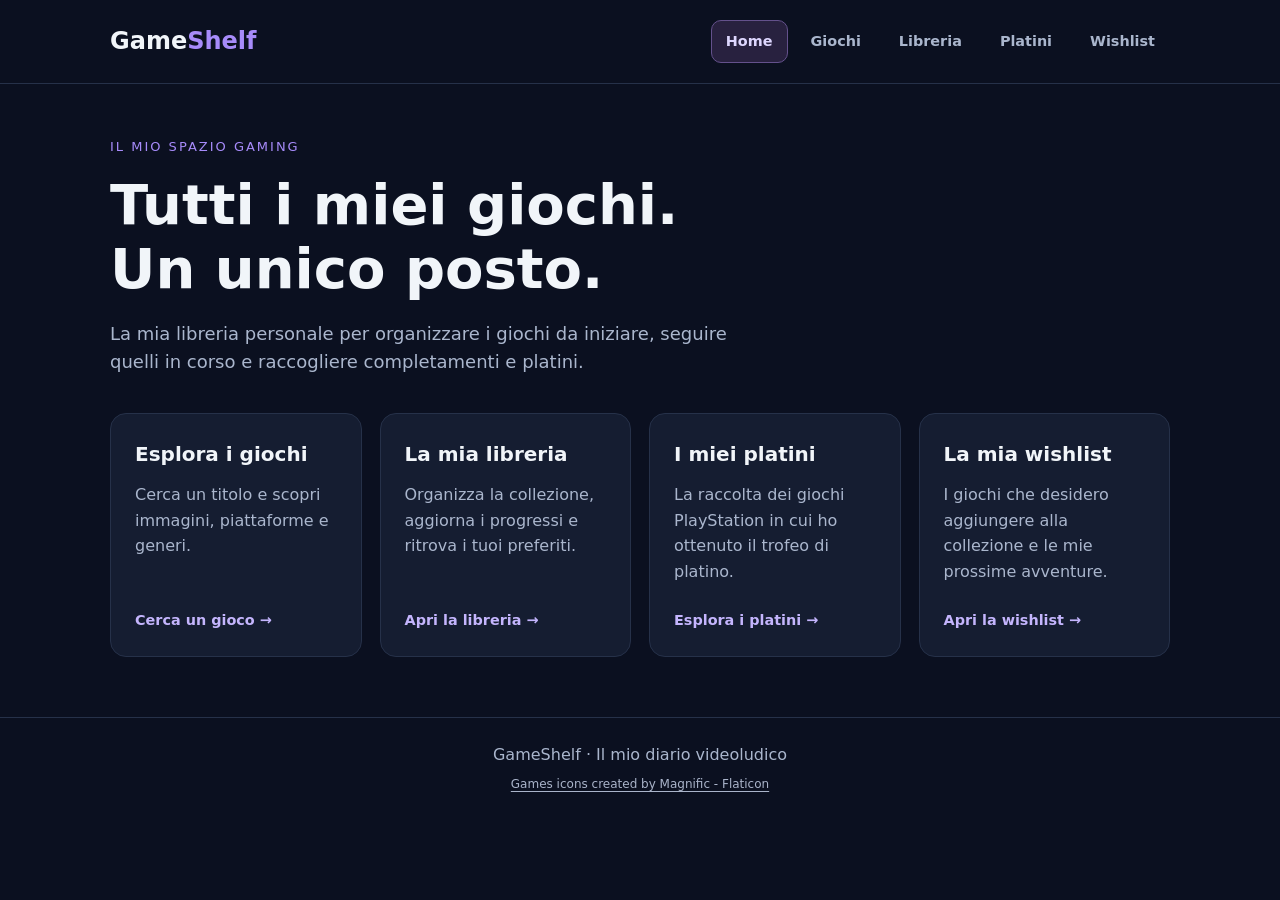
<file: index.html>
<!DOCTYPE html>
<html lang="it">

<head>
  <meta charset="UTF-8">
  <meta name="viewport" content="width=device-width, initial-scale=1.0">
  <meta name="description" content="GameShelf: la mia libreria di videogiochi, backlog e platini.">

  <title>GameShelf — Home</title>

  <link rel="icon" type="image/png" href="./favicon.png?v=1">
  <link rel="stylesheet" href="css/style.css?v=21">
</head>

<body>
  <header>
    <div class="contenitore barra-sito">
      <a class="logo logo-link" href="index.html">
        Game<span>Shelf</span>
      </a>

      <nav class="navigazione-sito" aria-label="Navigazione principale">
        <a href="index.html" aria-current="page">Home</a>
        <a href="giochi.html">Giochi</a>
        <a href="libreria.html">Libreria</a>
        <a href="platini.html">Platini</a>
        <a href="wishlist.html">Wishlist</a>
      </nav>
    </div>
  </header>

  <main class="contenitore">
    <p class="etichetta">Il mio spazio gaming</p>

    <h1>Tutti i miei giochi.<br>Un unico posto.</h1>

    <p class="introduzione">
      La mia libreria personale per organizzare i giochi da iniziare,
      seguire quelli in corso e raccogliere completamenti e platini.
    </p>

    <section class="griglia" aria-label="Esplora GameShelf">
      <a class="scheda collegamento-sezione" href="giochi.html">
        <h2>Esplora i giochi</h2>
        <p>
          Cerca un titolo e scopri immagini, piattaforme e generi.
        </p>
        <span class="azione-sezione">Cerca un gioco →</span>
      </a>

      <a class="scheda collegamento-sezione" href="libreria.html">
        <h2>La mia libreria</h2>
        <p>
          Organizza la collezione, aggiorna i progressi
          e ritrova i tuoi preferiti.
        </p>
        <span class="azione-sezione">Apri la libreria →</span>
      </a>
      <a class="scheda collegamento-sezione" href="platini.html">
        <h2>I miei platini</h2>
        <p>
          La raccolta dei giochi PlayStation in cui ho ottenuto
          il trofeo di platino.
        </p>
        <span class="azione-sezione">Esplora i platini →</span>
      </a>
      <a class="scheda collegamento-sezione" href="wishlist.html">
        <h2>La mia wishlist</h2>
        <p>
          I giochi che desidero aggiungere alla collezione
          e le mie prossime avventure.
        </p>
        <span class="azione-sezione">Apri la wishlist →</span>
      </a>
    </section>
  </main>

  <footer>
    GameShelf · Il mio diario videoludico

    <p class="crediti-icone">
      <a href="https://www.flaticon.com/free-icons/games" title="games icons">
        Games icons created by Magnific - Flaticon
      </a>
    </p>
  </footer>
</body>

</html>
</file>
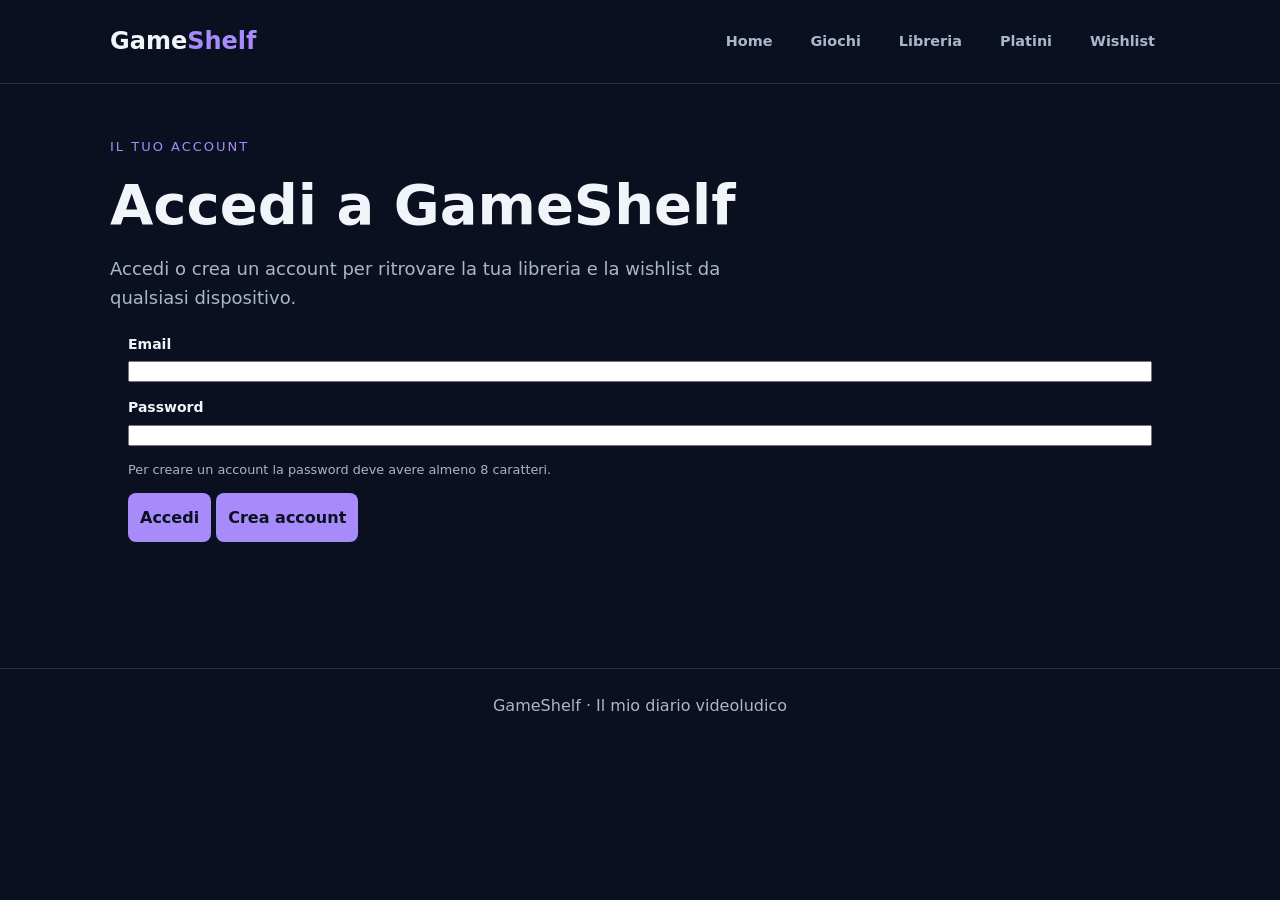
<file: accesso.html>
<!DOCTYPE html>
<html lang="it">

<head>
  <meta charset="UTF-8">
  <meta name="viewport" content="width=device-width, initial-scale=1.0">
  <meta name="description" content="Accedi o crea il tuo account GameShelf.">

  <title>GameShelf — Accesso</title>

  <link rel="icon" type="image/png" href="./favicon.png?v=1">
  <link rel="stylesheet" href="css/style.css?v=21">
</head>

<body>
  <header>
    <div class="contenitore barra-sito">
      <a class="logo logo-link" href="index.html">
        Game<span>Shelf</span>
      </a>

      <nav class="navigazione-sito" aria-label="Navigazione principale">
        <a href="index.html">Home</a>
        <a href="giochi.html">Giochi</a>
        <a href="libreria.html">Libreria</a>
        <a href="platini.html">Platini</a>
        <a href="wishlist.html">Wishlist</a>
      </nav>
    </div>
  </header>

  <main class="contenitore">
    <section aria-labelledby="titolo-accesso">
      <p class="etichetta">Il tuo account</p>

      <h1 id="titolo-accesso">Accedi a GameShelf</h1>

      <p class="introduzione">
        Accedi o crea un account per ritrovare la tua libreria
        e la wishlist da qualsiasi dispositivo.
      </p>

      <form id="form-accesso" class="form-aggiunta">
        <label>
          Email
          <input type="email" id="email" required autocomplete="email" maxlength="254">
        </label>

        <label>
          Password
          <input type="password" id="password" required minlength="8" maxlength="200"
            autocomplete="current-password">
        </label>

        <p class="aiuto-date">
          Per creare un account la password deve avere almeno 8 caratteri.
        </p>

        <div class="azioni-scheda">
          <button type="submit" id="pulsante-accedi">Accedi</button>
          <button type="submit" id="pulsante-registra" class="pulsante-secondario">Crea account</button>
        </div>

        <p id="messaggio-accesso" role="status"></p>
      </form>
    </section>
  </main>

  <footer>
    GameShelf · Il mio diario videoludico
  </footer>

  <script src="js/api.js?v=1"></script>
  <script src="js/accesso.js?v=1"></script>
</body>

</html>
</file>
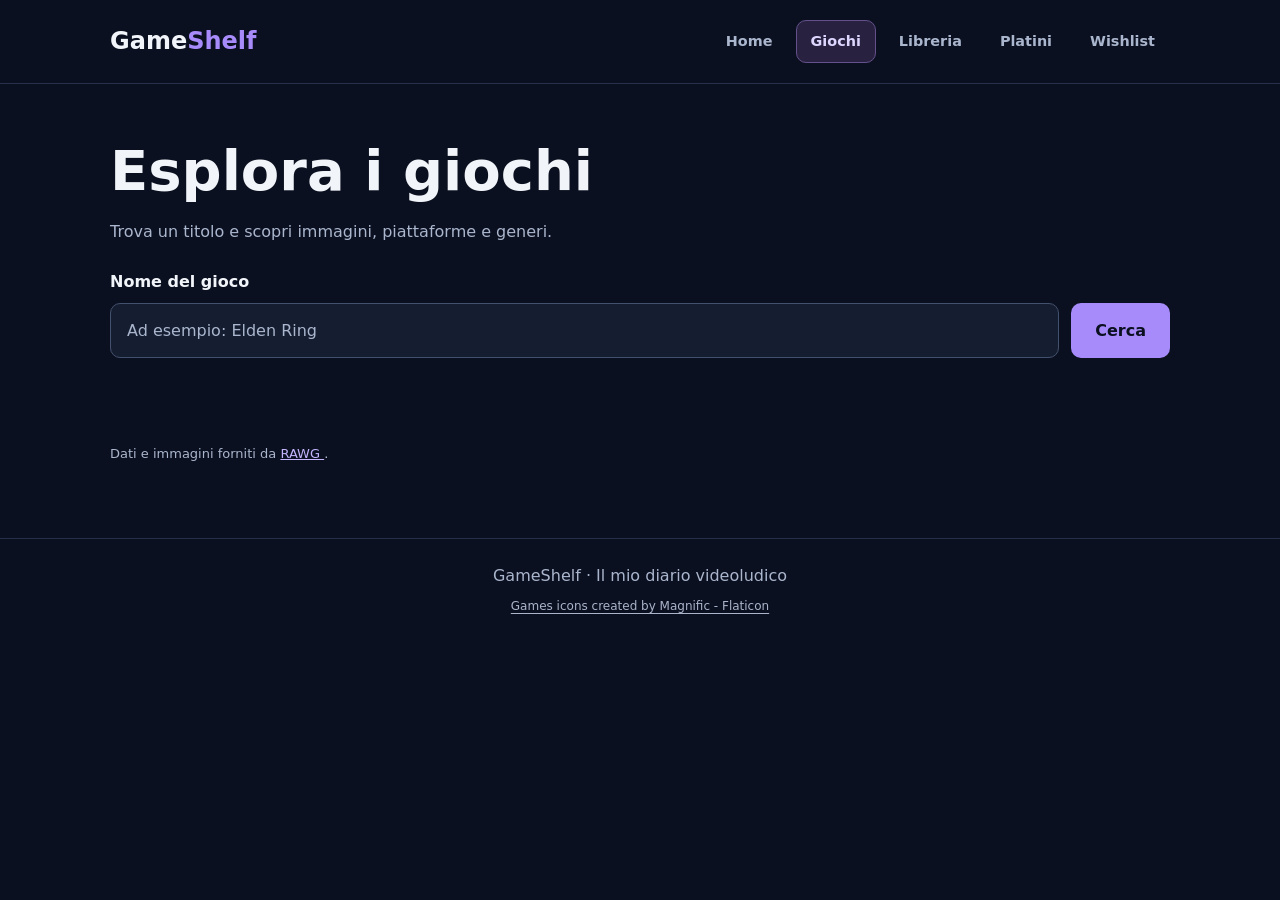
<file: giochi.html>
<!DOCTYPE html>
<html lang="it">

<head>
  <meta charset="UTF-8">
  <meta name="viewport" content="width=device-width, initial-scale=1.0">
  <meta name="description" content="GameShelf: la mia libreria di videogiochi, backlog e platini.">
  <title>GameShelf — Giochi</title>
  <link rel="icon" type="image/png" href="./favicon.png?v=1">
  <link rel="stylesheet" href="css/style.css?v=21">


</head>

<body>
  <header>
    <div class="contenitore barra-sito">
      <a class="logo logo-link" href="index.html">
        Game<span>Shelf</span>
      </a>

      <nav class="navigazione-sito" aria-label="Navigazione principale">
        <a href="index.html">Home</a>
        <a href="giochi.html" aria-current="page">Giochi</a>
        <a href="libreria.html">Libreria</a>
        <a href="platini.html">Platini</a>
        <a href="wishlist.html">Wishlist</a>
      </nav>
    </div>
  </header>

  <main class="contenitore">

    <section class="ricerca-giochi" aria-labelledby="titolo-ricerca">
      <h1 id="titolo-ricerca">Esplora i giochi</h1>

      <p>
        Trova un titolo e scopri immagini, piattaforme e generi.
      </p>

      <form id="form-ricerca" class="barra-ricerca">
        <label for="nome-gioco">Nome del gioco</label>

        <div class="campi-ricerca">
          <input type="search" id="nome-gioco" name="search" placeholder="Ad esempio: Elden Ring" minlength="2"
            maxlength="100" required>

          <button type="submit" id="pulsante-ricerca">
            Cerca
          </button>
        </div>
      </form>

      <p id="messaggio-ricerca" role="status"></p>

      <div id="risultati-ricerca" class="griglia"></div>

      <p class="crediti">
        Dati e immagini forniti da
        <a href="https://rawg.io/" target="_blank" rel="noopener noreferrer">
          RAWG
        </a>.
      </p>
    </section>

  </main>

  <footer>
    GameShelf · Il mio diario videoludico
    <p class="crediti-icone">
      <a href="https://www.flaticon.com/free-icons/games" title="games icons">
        Games icons created by Magnific - Flaticon
      </a>
    </p>

  </footer>

  <script src="js/api.js?v=1"></script>
  <script src="js/ricerca.js?v=14"></script>




</body>

</html>
</file>
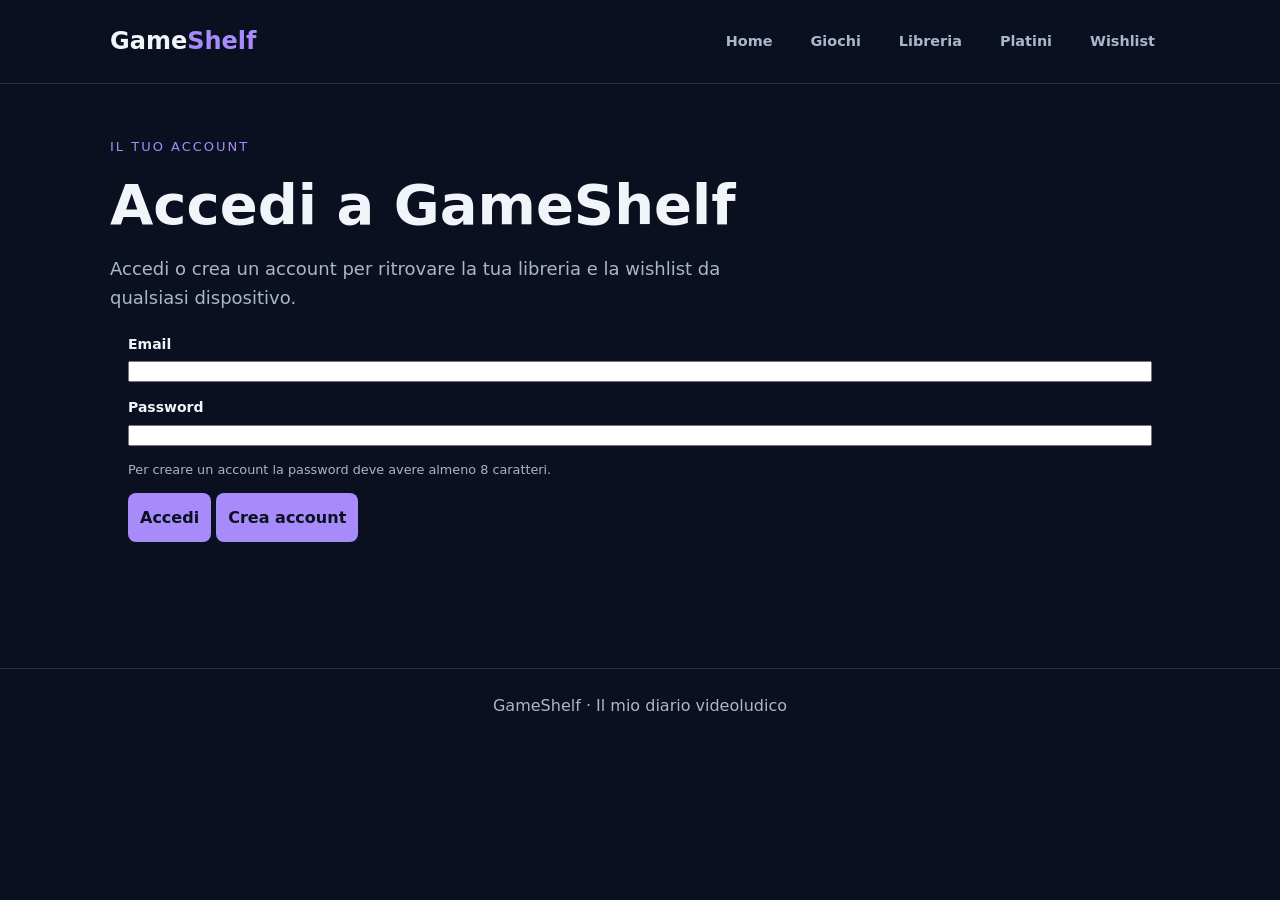
<file: libreria.html>
<!DOCTYPE html>
<html lang="it">

<head>
  <meta charset="UTF-8">
  <meta name="viewport" content="width=device-width, initial-scale=1.0">
  <meta name="description" content="GameShelf: la mia libreria di videogiochi, backlog e platini.">
  <title>GameShelf — Libreria</title>
  <link rel="icon" type="image/png" href="./favicon.png?v=1">
  <link rel="stylesheet" href="css/style.css?v=21">


</head>

<body>
  <header>
    <div class="contenitore barra-sito">
      <a class="logo logo-link" href="index.html">
        Game<span>Shelf</span>
      </a>

      <nav class="navigazione-sito" aria-label="Navigazione principale">
        <a href="index.html">Home</a>
        <a href="giochi.html">Giochi</a>
        <a href="libreria.html" aria-current="page">Libreria</a>
        <a href="platini.html">Platini</a>
        <a href="wishlist.html">Wishlist</a>
      </nav>
    </div>
  </header>

  <main class="contenitore">
    <section class="libreria" aria-labelledby="titolo-libreria">
      <h1 id="titolo-libreria">La mia libreria</h1>

      <p id="messaggio-libreria" role="status"></p>

      <p>
        <button type="button" id="esci-account" class="pulsante-secondario">
          Esci dall'account
        </button>
      </p>

      <div class="strumenti-backup">
        <button type="button" id="esporta-backup">
          Esporta backup completo
        </button>

        <button type="button" id="importa-backup">
          Importa backup
        </button>

        <input type="file" id="file-backup" accept=".json,application/json" hidden>
      </div>
      <p id="messaggio-backup" role="status"></p>

      <p class="aiuto-date">
        Il backup completo include Libreria e Wishlist.
        Importando un vecchio backup, la Wishlist resta invariata.
      </p>

      <div class="filtri-libreria">
        <label class="ricerca-libreria">
          Cerca nella tua libreria
          <input type="search" id="ricerca-libreria" placeholder="Scrivi il titolo di un gioco...">
        </label>

        <div class="riga-filtri">
          <label>
            Stato
            <select id="filtro-stato">
              <option value="">Tutti gli stati</option>
              <option value="Da iniziare">Da iniziare</option>
              <option value="In corso">In corso</option>
              <option value="In pausa">In pausa</option>
              <option value="Finito">Finito</option>
              <option value="Abbandonato">Abbandonato</option>
            </select>

          </label>

          <label>
            Piattaforma
            <select id="filtro-piattaforma">
              <option value="">Tutte le piattaforme</option>
            </select>
          </label>

          <label>
            Ordina per
            <select id="ordine-libreria">
              <option value="recenti">Ultimi aggiunti</option>
              <option value="titolo">Titolo A–Z</option>
            </select>
          </label>
        </div>

        <div class="azioni-filtri">
          <label class="filtro-platino">
            <input type="checkbox" id="filtro-platino">
            Solo platinati
          </label>
          <label class="filtro-preferiti">
            <input type="checkbox" id="filtro-preferiti">
            Solo preferiti
          </label>


          <button type="button" id="azzera-filtri">
            Azzera filtri
          </button>
        </div>
      </div>

      <div id="lista-libreria" class="griglia"></div>
    </section>


  </main>

  <footer>
    GameShelf · Il mio diario videoludico
    <p class="crediti-icone">
      <a href="https://www.flaticon.com/free-icons/games" title="games icons">
        Games icons created by Magnific - Flaticon
      </a>
    </p>

  </footer>

  <script src="js/storage.js?v=12"></script>
  <script src="js/api.js?v=1"></script>
  <script src="js/libreria.js?v=13"></script>
  <script src="js/backup.js?v=12"></script>




</body>

</html>
</file>
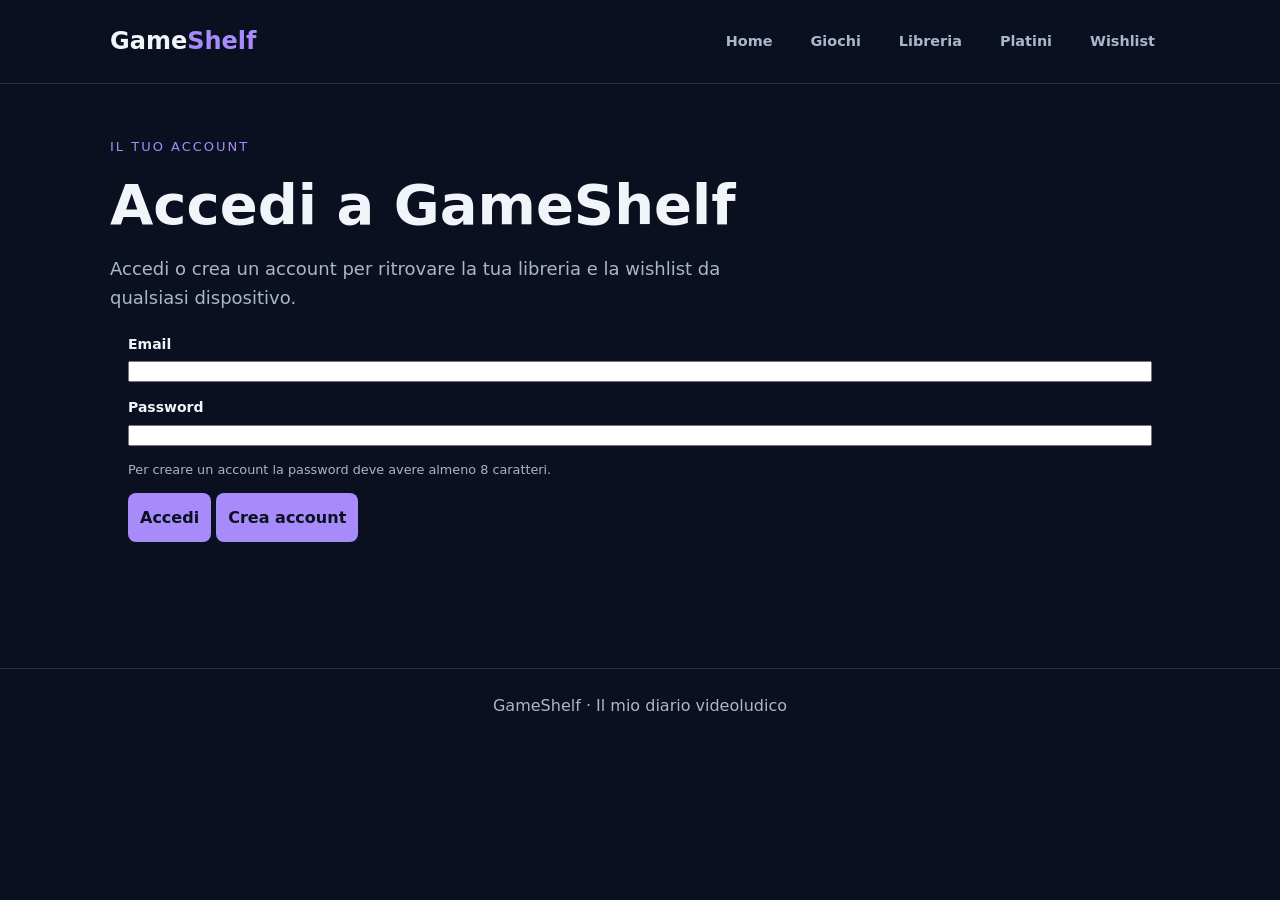
<file: platini.html>
<!DOCTYPE html>
<html lang="it">

<head>
  <meta charset="UTF-8">
  <meta name="viewport" content="width=device-width, initial-scale=1.0">
  <meta name="description"
    content="La raccolta dei miei trofei di platino su GameShelf.">

  <title>GameShelf — Platini</title>

  <link rel="icon" type="image/png" href="./favicon.png?v=1">
  <link rel="stylesheet" href="css/style.css?v=21">
</head>

<body>
  <header>
    <div class="contenitore barra-sito">
      <a class="logo logo-link" href="index.html">
        Game<span>Shelf</span>
      </a>

      <nav class="navigazione-sito" aria-label="Navigazione principale">
        <a href="index.html">Home</a>
        <a href="giochi.html">Giochi</a>
        <a href="libreria.html">Libreria</a>
        <a href="platini.html" aria-current="page">Platini</a>
        <a href="wishlist.html">Wishlist</a>
      </nav>
    </div>
  </header>

  <main class="contenitore">
    <section aria-labelledby="titolo-platini">
      <p class="etichetta">I miei completamenti</p>

      <h1 id="titolo-platini">La mia raccolta di platini</h1>

      <p class="introduzione">
        I giochi PlayStation in cui ho ottenuto il trofeo di platino.
        Ogni titolo, un traguardo.
      </p>

      <p id="messaggio-platini" role="status"></p>

      <div class="filtri-libreria">
        <label>
          Ordina per
          <select id="ordine-platini">
            <option value="titolo">Titolo A–Z</option>
            <option value="piattaforma">Piattaforma</option>
          </select>
        </label>
      </div>

      <div id="lista-platini" class="griglia"></div>

      <p class="nota-platini">
        Per aggiornare un gioco o segnare un nuovo Platino,
        apri la <a href="libreria.html">Libreria</a>
        e premi Modifica.
      </p>
    </section>
  </main>

  <footer>
    GameShelf · Il mio diario videoludico

    <p class="crediti-icone">
      <a href="https://www.flaticon.com/free-icons/games"
        title="games icons">
        Games icons created by Magnific - Flaticon
      </a>
    </p>
  </footer>

  <script src="js/storage.js?v=12"></script>
  <script src="js/api.js?v=1"></script>
  <script src="js/platini.js?v=2"></script>
</body>

</html>
</file>
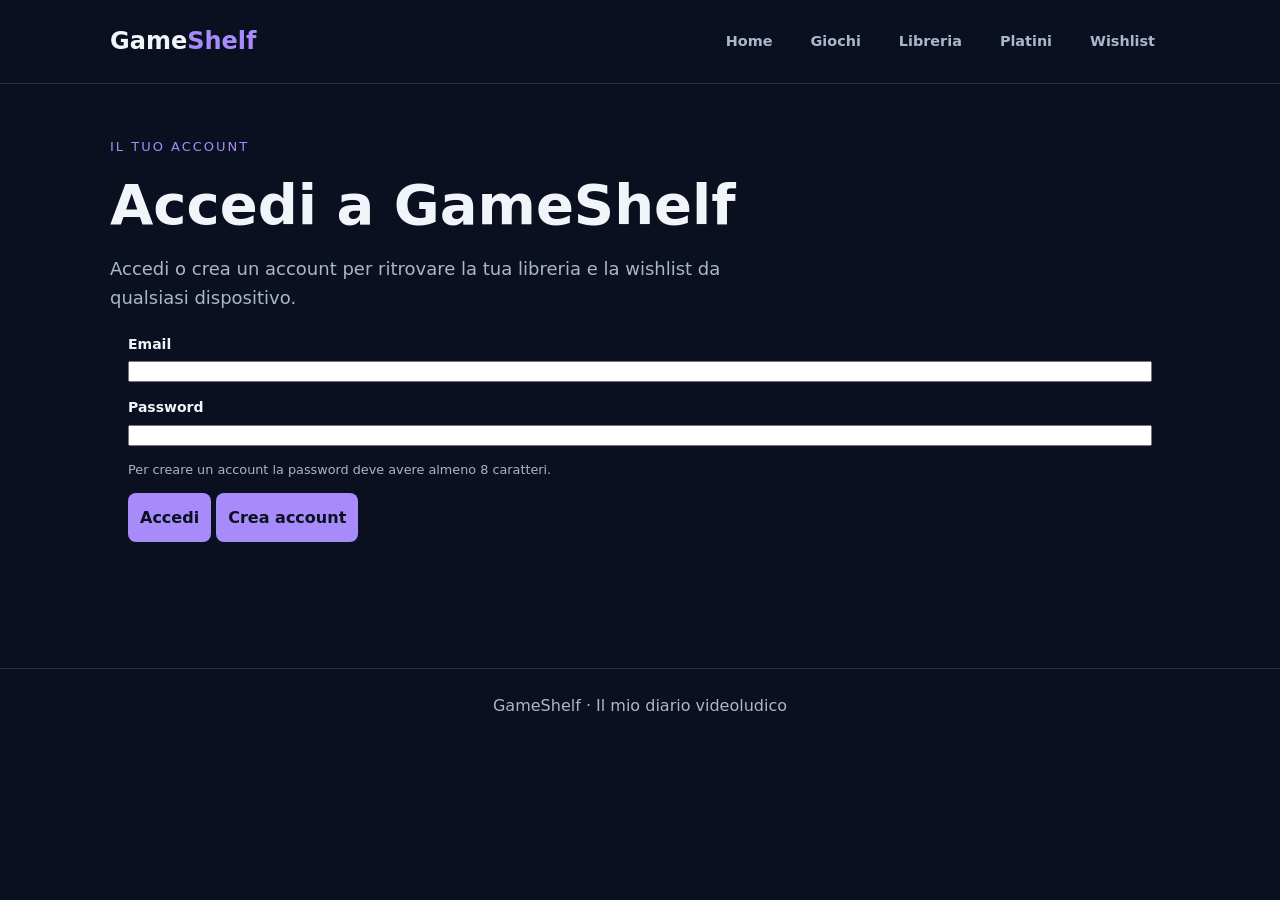
<file: wishlist.html>
<!DOCTYPE html>
<html lang="it">

<head>
  <meta charset="UTF-8">
  <meta name="viewport" content="width=device-width, initial-scale=1.0">
  <meta name="description"
    content="I giochi che desidero aggiungere alla mia collezione.">

  <title>GameShelf — Wishlist</title>

  <link rel="icon" type="image/png" href="./favicon.png?v=1">
  <link rel="stylesheet" href="css/style.css?v=21">
</head>

<body>
  <header>
    <div class="contenitore barra-sito">
      <a class="logo logo-link" href="index.html">
        Game<span>Shelf</span>
      </a>

      <nav class="navigazione-sito" aria-label="Navigazione principale">
        <a href="index.html">Home</a>
        <a href="giochi.html">Giochi</a>
        <a href="libreria.html">Libreria</a>
        <a href="platini.html">Platini</a>
        <a href="wishlist.html" aria-current="page">Wishlist</a>
      </nav>
    </div>
  </header>

  <main class="contenitore">
    <section aria-labelledby="titolo-wishlist">
      <p class="etichetta">Le prossime avventure</p>

      <h1 id="titolo-wishlist">La mia wishlist</h1>

      <p class="introduzione">
        I giochi che desidero aggiungere alla collezione.
        Quando arriva il momento, li trasferisco nella libreria.
      </p>

      <p>
        <a class="link-wishlist" href="giochi.html">
          Cerca giochi da aggiungere →
        </a>
      </p>

      <p id="messaggio-wishlist" role="status"></p>

      <div id="lista-wishlist" class="griglia"></div>
    </section>
  </main>

  <footer>
    GameShelf · Il mio diario videoludico
  </footer>

  <script src="js/storage.js?v=12"></script>
  <script src="js/api.js?v=1"></script>
  <script src="js/wishlist.js?v=2"></script>
</body>

</html>
</file>
<file: css/style.css>
* {
      box-sizing: border-box;
    }

    body {
      margin: 0;
      font-family: system-ui, sans-serif;
      background: #0b1020;
      color: #f1f5f9;
      line-height: 1.6;
    }

    header {
      padding: 20px;
      border-bottom: 1px solid #263149;
    }

    .contenitore {
      width: min(1100px, 100%);
      margin: auto;
      padding: 0 20px;
    }

    .logo {
      font-size: 24px;
      font-weight: 800;
    }

    .logo span {
      color: #a78bfa;
    }

    main {
      padding-top: 60px;
      padding-bottom: 60px;
    }

    .etichetta {
      color: #a78bfa;
      text-transform: uppercase;
      letter-spacing: 2px;
      font-size: 13px;
    }

    h1 {
      font-size: clamp(32px, 6vw, 56px);
      line-height: 1.15;
      margin: 15px 0;
    }

    .introduzione {
      color: #aab6cd;
      max-width: 650px;
      font-size: 18px;
    }

    .griglia {
      display: grid;
      grid-template-columns: repeat(auto-fit, minmax(210px, 1fr));
      gap: 18px;
      margin-top: 36px;
    }

    .scheda {
      padding: 24px;
      background: #151d31;
      border: 1px solid #263149;
      border-radius: 16px;
    }

    .scheda h2 {
      margin: 0 0 10px;
      font-size: 20px;
    }

    .scheda p {
      margin: 0;
      color: #aab6cd;
    }

    .avviso {
      margin-top: 32px;
      padding: 18px;
      background: #201b39;
      border: 1px solid #64518c;
      border-radius: 12px;
    }

    footer {
      padding: 24px;
      text-align: center;
      color: #aab6cd;
      border-top: 1px solid #263149;
    }

    /* Ricerca dei giochi */

    .ricerca-giochi {
      margin-top: 48px;
    }

    .ricerca-giochi>p {
      color: #aab6cd;
    }

    .barra-ricerca {
      margin-top: 24px;
    }

    .barra-ricerca label {
      display: block;
      margin-bottom: 8px;
      font-weight: 600;
    }

    .campi-ricerca {
      display: flex;
      gap: 12px;
    }

    .campi-ricerca input {
      flex: 1;
      min-width: 0;
      padding: 14px 16px;
      border: 1px solid #43516c;
      border-radius: 10px;
      background: #151d31;
      color: #f1f5f9;
      font: inherit;
    }

    .campi-ricerca input::placeholder {
      color: #aab6cd;
    }

    .campi-ricerca button {
      padding: 14px 24px;
      border: none;
      border-radius: 10px;
      background: #a78bfa;
      color: #0b1020;
      font: inherit;
      font-weight: 700;
      cursor: pointer;
    }

    .campi-ricerca button:hover {
      background: #c4b5fd;
    }

    .campi-ricerca button:disabled {
      opacity: 0.6;
      cursor: wait;
    }

    .campi-ricerca input:focus-visible,
    .campi-ricerca button:focus-visible,
    .crediti a:focus-visible {
      outline: 3px solid #c4b5fd;
      outline-offset: 3px;
    }

    #messaggio-ricerca {
      min-height: 26px;
      margin-top: 16px;
    }

    #risultati-ricerca {
      margin-top: 20px;
    }

    .scheda-gioco {
      min-width: 0;
      overflow: hidden;
      padding: 0;
    }


    .scheda-gioco img {
      display: block;
      width: 100%;
      max-width: 100%;
      height: 180px;
      object-fit: cover;
      object-position: center;
    }


    .scheda-gioco h3 {
      margin: 18px 18px 12px;
      font-size: 20px;
      line-height: 1.3;
    }

    .scheda-gioco p {
      margin: 0 18px 12px;
      font-size: 14px;
      overflow-wrap: anywhere;
    }

    .scheda-gioco p:last-child {
      margin-bottom: 20px;
    }

    .crediti {
      margin-top: 24px;
      font-size: 13px;
    }

    .crediti a {
      color: #c4b5fd;
    }

    @media (max-width: 540px) {
      .campi-ricerca {
        flex-direction: column;
      }

      .campi-ricerca button {
        width: 100%;
      }
    }

    /* Aggiunta di un gioco alla libreria */

    .form-aggiunta {
      display: flex;
      flex-direction: column;
      gap: 14px;
      margin: 20px 18px;
    }

    .form-aggiunta label {
      display: flex;
      flex-direction: column;
      gap: 6px;
      font-size: 14px;
      font-weight: 600;
    }

    .form-aggiunta select {
      width: 100%;
      min-width: 0;
      padding: 10px;
      border: 1px solid #43516c;
      border-radius: 8px;
      background: #0b1020;
      color: #f1f5f9;
      font: inherit;
    }

    .form-aggiunta button {
      padding: 12px;
      border: none;
      border-radius: 8px;
      background: #a78bfa;
      color: #0b1020;
      font: inherit;
      font-weight: 700;
      cursor: pointer;
    }

    .form-aggiunta button:hover {
      background: #c4b5fd;
    }

    .form-aggiunta select:focus-visible,
    .form-aggiunta button:focus-visible {
      outline: 3px solid #c4b5fd;
      outline-offset: 3px;
    }

    .scheda-gioco .messaggio-aggiunta {
      margin: 0;
      color: #c4b5fd;
      font-size: 14px;
    }


    /* Libreria personale */

    .libreria {
      margin-top: 56px;
      padding-top: 32px;
      border-top: 1px solid #263149;
    }

    #messaggio-libreria {
      color: #aab6cd;
      min-height: 26px;
    }

    #lista-libreria {
      margin-top: 24px;
    }

    /* Controlli della libreria */

    .form-aggiunta .opzione-platino {
      flex-direction: row;
      align-items: center;
      gap: 10px;
      font-weight: 400;
    }

    .opzione-platino input {
      width: 18px;
      height: 18px;
      flex-shrink: 0;
      accent-color: #a78bfa;
    }

    .form-aggiunta .pulsante-elimina {
      background: transparent;
      border: 1px solid #fb7185;
      color: #fda4af;
    }

    .form-aggiunta .pulsante-elimina:hover {
      background: #3b1825;
    }


    /* Scheda libreria */

    #lista-libreria {
      display: grid;
      grid-template-columns: repeat(auto-fill, minmax(220px, 1fr));
      gap: 20px;
      align-items: start;
    }

    .scheda-gioco {
      display: flex;
      flex-direction: column;
      overflow: hidden;
      padding: 0;
      transition: transform 0.2s ease, border-color 0.2s ease, box-shadow 0.2s ease;
    }

    .scheda-gioco:hover {
      transform: translateY(-4px);
      border-color: #a78bfa;
      box-shadow: 0 14px 34px rgba(0, 0, 0, 0.35);
    }

    .contenitore-immagine {
      aspect-ratio: 3 / 4;
      overflow: hidden;
      background: #18181b;
    }

    .contenitore-immagine img {
      width: 100%;
      height: 100%;
      object-fit: cover;
      display: block;
    }

    .intestazione-scheda {
      display: flex;
      align-items: flex-start;
      justify-content: space-between;
      gap: 10px;
      padding: 14px 14px 0;
    }

    .intestazione-scheda h3 {
      margin: 0;
      font-size: 1rem;
      line-height: 1.3;
    }

    .pulsante-modifica {
      flex-shrink: 0;
      width: 32px;
      height: 32px;
      padding: 0;
      display: grid;
      place-items: center;
      background: #27272a;
      border: 1px solid #3f3f46;
      color: #d4d4d8;
      border-radius: 10px;
      font-size: 0.9rem;
    }

    .pulsante-modifica:hover {
      background: #3f3f46;
      border-color: #a78bfa;
    }

    .piattaforma-gioco {
      margin: 4px 14px 12px;
      color: #a1a1aa;
      font-size: 0.82rem;
    }

    .badges-gioco {
      display: flex;
      flex-wrap: wrap;
      gap: 8px;
      padding: 0 14px 16px;
      margin-top: auto;
    }

    .badge {
      display: inline-flex;
      align-items: center;
      padding: 5px 10px;
      border-radius: 999px;
      font-size: 0.72rem;
      font-weight: 700;
      letter-spacing: 0.02em;
      border: 1px solid transparent;
    }

    .badge-piattaforma {
      background: #27272a;
      border-color: #3f3f46;
      color: #d4d4d8;
    }

    .stato-da-iniziare {
      background: #1e293b;
      border-color: #334155;
      color: #93c5fd;
    }

    .stato-in-corso {
      background: #422006;
      border-color: #92400e;
      color: #fbbf24;
    }

    .stato-finito {
      background: #052e16;
      border-color: #166534;
      color: #86efac;
    }

    .stato-abbandonato {
      background: #3f1d2b;
      border-color: #9f1239;
      color: #fda4af;
    }

    .badge-platino {
      background: #422006;
      border-color: #a16207;
      color: #fde047;
    }

    /* Finestra di modifica */

    .overlay-modifica {
      position: fixed;
      inset: 0;
      display: grid;
      place-items: center;
      padding: 20px;
      background: rgba(9, 9, 11, 0.75);
      z-index: 100;
    }

    .finestra-modifica {
      width: min(480px, 100%);
      background: #18181b;
      border: 1px solid #27272a;
      border-radius: 16px;
      padding: 20px;
      box-shadow: 0 20px 60px rgba(0, 0, 0, 0.5);
    }

    .finestra-modifica h2 {
      margin: 0;
      font-size: 1.2rem;
    }

    .finestra-modifica .piattaforma-gioco {
      margin-top: 4px;
    }

    .pulsante-secondario {
      background: #27272a;
      border: 1px solid #3f3f46;
      color: #d4d4d8;
    }

    .pulsante-secondario:hover {
      background: #3f3f46;
    }

    .finestra-modifica .pulsante-elimina {
      margin-top: 16px;
      width: 100%;
    }

    /* Libreria: schede ordinate e controlli leggibili */

    #lista-libreria {
      display: grid;
      grid-template-columns: repeat(auto-fill, minmax(280px, 1fr));
      gap: 24px;
      align-items: stretch;
    }

    #lista-libreria .scheda-gioco {
      display: flex;
      flex-direction: column;
      min-width: 0;
      padding: 0;
      overflow: hidden;
      background: #151b2d;
      border: 1px solid #2c354b;
      border-radius: 18px;
      box-shadow: 0 8px 24px rgba(0, 0, 0, 0.16);
      transition:
        transform 0.2s ease,
        border-color 0.2s ease;
    }

    #lista-libreria .scheda-gioco:hover {
      transform: translateY(-3px);
      border-color: #8b78d8;
    }

    /* Immagini: stessa altezza anche tra giochi diversi */

    #lista-libreria .contenitore-immagine {
      width: 100%;
      aspect-ratio: 16 / 10;
      overflow: hidden;
      flex-shrink: 0;
      background: #20283c;
    }

    #lista-libreria .contenitore-immagine img,
    #lista-libreria .scheda-gioco>img {
      display: block;
      width: 100%;
      height: auto;
      aspect-ratio: 16 / 10;
      object-fit: cover;
      margin: 0;
      border-radius: 0;
    }

    /* Titolo e pulsante: due colonne, senza sovrapposizioni */

    #lista-libreria .intestazione-scheda {
      display: grid;
      grid-template-columns: minmax(0, 1fr) auto;
      align-items: start;
      gap: 12px;
      padding: 18px 18px 0;
    }

    #lista-libreria .intestazione-scheda h3 {
      min-width: 0;
      margin: 0;
      color: #f4f5fb;
      font-size: 1.05rem;
      font-weight: 700;
      line-height: 1.45;
      overflow-wrap: anywhere;
    }

    #lista-libreria .pulsante-modifica {
      display: inline-flex;
      align-items: center;
      justify-content: center;
      width: auto;
      min-width: 0;
      height: auto;
      margin: 0;
      padding: 7px 10px;
      background: #242b40;
      border: 1px solid #414b68;
      border-radius: 9px;
      color: #ddd6fe;
      font: inherit;
      font-size: 0.75rem;
      font-weight: 600;
      line-height: 1.3;
      white-space: nowrap;
      cursor: pointer;
    }

    #lista-libreria .pulsante-modifica:hover {
      background: #343052;
      border-color: #a78bfa;
    }

    #lista-libreria .pulsante-modifica:focus-visible {
      outline: 2px solid #c4b5fd;
      outline-offset: 3px;
    }

    /* Piattaforma */

    #lista-libreria .piattaforma-gioco {
      margin: 8px 18px 18px;
      color: #aab4ca;
      font-size: 0.85rem;
      line-height: 1.5;
    }

    /* Dati statici: etichetta a sinistra, valore a destra */

    #lista-libreria .dettagli-gioco {
      display: grid;
      gap: 12px;
      margin: auto 18px 0;
      padding: 16px 0 18px;
      border-top: 1px solid #2c354b;
    }

    #lista-libreria .dettagli-gioco p {
      display: flex;
      justify-content: space-between;
      align-items: baseline;
      gap: 16px;
      margin: 0;
      color: #e5e9f3;
      font-size: 0.85rem;
      line-height: 1.5;
      text-align: right;
    }

    #lista-libreria .dettagli-gioco p>span {
      flex-shrink: 0;
      color: #99a5bd;
      text-align: left;
    }

    #lista-libreria .dettagli-gioco .platino-ottenuto {
      color: #f6d775;
    }

    /* Schermi piccoli */

    @media (max-width: 600px) {
      #lista-libreria {
        grid-template-columns: 1fr;
        gap: 18px;
      }
    }

    @media (prefers-reduced-motion: reduce) {
      #lista-libreria .scheda-gioco {
        transition: none;
      }

      #lista-libreria .scheda-gioco:hover {
        transform: none;
      }
    }

    /* Ricerca e filtri della libreria */

    .filtri-libreria {
      display: grid;
      gap: 16px;
      margin: 20px 0 24px;
      padding: 20px;
      background: #121829;
      border: 1px solid #2c354b;
      border-radius: 16px;
    }

    .filtri-libreria label {
      display: flex;
      flex-direction: column;
      gap: 8px;
      min-width: 0;
      color: #b7c0d5;
      font-size: 0.85rem;
      font-weight: 500;
    }

    .filtri-libreria input[type="search"],
    .filtri-libreria select {
      box-sizing: border-box;
      width: 100%;
      min-width: 0;
      min-height: 44px;
      margin: 0;
      padding: 11px 12px;
      background: #1a2236;
      border: 1px solid #38445f;
      border-radius: 10px;
      color: #f0f2f8;
      font: inherit;
    }

    .filtri-libreria input[type="search"]::placeholder {
      color: #939fb8;
    }

    .filtri-libreria input:focus-visible,
    .filtri-libreria select:focus-visible,
    .filtri-libreria button:focus-visible {
      outline: 2px solid #a78bfa;
      outline-offset: 3px;
    }

    .riga-filtri {
      display: grid;
      grid-template-columns: repeat(3, minmax(0, 1fr));
      gap: 14px;
    }

    .azioni-filtri {
      display: flex;
      align-items: center;
      justify-content: space-between;
      flex-wrap: wrap;
      gap: 14px;
    }

    .filtri-libreria .filtro-platino {
      flex-direction: row;
      align-items: center;
      gap: 10px;
      cursor: pointer;
    }

    .filtro-platino input {
      width: 18px;
      height: 18px;
      margin: 0;
      accent-color: #a78bfa;
    }

    #azzera-filtri {
      width: auto;
      margin: 0;
      padding: 9px 13px;
      background: transparent;
      border: 1px solid #414b68;
      border-radius: 9px;
      color: #d8d1f8;
      font: inherit;
      font-size: 0.8rem;
      cursor: pointer;
    }

    #azzera-filtri:hover {
      background: #242b40;
      border-color: #a78bfa;
    }

    .libreria-nessun-risultato {
      grid-column: 1 / -1;
      margin: 0;
      padding: 28px 20px;
      border: 1px dashed #414b68;
      border-radius: 14px;
      color: #b7c0d5;
      text-align: center;
    }

    @media (max-width: 600px) {
      .riga-filtri {
        grid-template-columns: 1fr;
      }

      .filtri-libreria {
        padding: 16px;
      }
    }

    .crediti-icone {
      margin-top: 8px;
      font-size: 0.75rem;
      line-height: 1.5;
    }

    .crediti-icone a {
      color: #aab4ca;
      text-decoration: underline;
      text-underline-offset: 3px;
    }

    .crediti-icone a:hover {
      color: #ddd6fe;
    }

    /* Backup della libreria */

    .strumenti-backup {
      display: flex;
      flex-wrap: wrap;
      gap: 10px;
      margin: 20px 0 0;
    }

    .strumenti-backup button {
      width: auto;
      margin: 0;
      padding: 10px 14px;
      background: #242b40;
      border: 1px solid #414b68;
      border-radius: 10px;
      color: #ddd6fe;
      font: inherit;
      font-size: 0.85rem;
      cursor: pointer;
    }

    .strumenti-backup button:hover {
      background: #343052;
      border-color: #a78bfa;
    }

    .strumenti-backup button:focus-visible {
      outline: 2px solid #c4b5fd;
      outline-offset: 3px;
    }

    .strumenti-backup button:disabled {
      opacity: 0.5;
      cursor: wait;
    }

    #messaggio-backup {
      margin: 10px 0;
      color: #b7c0d5;
      font-size: 0.85rem;
      line-height: 1.5;
    }

    /* Voto personale a cinque stelle */

.valutazione-gioco {
  display: flex;
  align-items: center;
  flex-wrap: wrap;
  gap: 10px;
}

#lista-libreria .valutazione-gioco {
  margin: 0 18px 16px;
}

.valutazione-assente {
  color: #99a5bd;
  font-size: 0.8rem;
}

.stelle-voto {
  display: inline-flex;
  gap: 3px;
  flex-shrink: 0;
  line-height: 1;
}

.stella-voto {
  position: relative;
  display: inline-block;
  font-family: Arial, sans-serif;
  font-size: 1.3rem;
  line-height: 1;
}

.stella-sfondo {
  color: #566079;
}

.stella-riempimento {
  position: absolute;
  top: 0;
  left: 0;
  overflow: hidden;
  white-space: nowrap;
  color: #f5c85b;
}

.numero-voto {
  color: #e7eaf3;
  font-size: 0.85rem;
  font-weight: 600;
}

.anteprima-voto {
  padding: 4px 0 8px;
}

.solo-lettori-schermo {
  position: absolute;
  width: 1px;
  height: 1px;
  padding: 0;
  margin: -1px;
  overflow: hidden;
  clip-path: inset(50%);
  white-space: nowrap;
  border: 0;
}

/* Stato: In pausa */

.stato-in-pausa {
  background: #2e1d47;
  border-color: #70529b;
  color: #d8b4fe;
}

/* Preferiti */

#lista-libreria .azioni-scheda {
  display: flex;
  flex-direction: column;
  align-items: flex-end;
  gap: 8px;
}

#lista-libreria .pulsante-preferito {
  display: grid;
  place-items: center;
  width: 36px;
  height: 36px;
  min-width: 36px;
  margin: 0;
  padding: 0;
  background: #242b40;
  border: 1px solid #414b68;
  border-radius: 10px;
  color: #b7c0d5;
  font-family: Arial, sans-serif;
  font-size: 1.6rem;
  line-height: 1;
  cursor: pointer;
}

#lista-libreria .pulsante-preferito:hover {
  background: #392638;
  border-color: #f28baa;
  color: #f9a8c3;
}

#lista-libreria .pulsante-preferito.attivo {
  background: #3d2033;
  border-color: #bd527c;
  color: #fb8fba;
}

#lista-libreria .pulsante-preferito:focus-visible {
  outline: 2px solid #f9a8c3;
  outline-offset: 3px;
}

.filtri-libreria .filtro-preferiti {
  flex-direction: row;
  align-items: center;
  gap: 10px;
  cursor: pointer;
}

.filtro-preferiti input {
  width: 18px;
  height: 18px;
  margin: 0;
  accent-color: #ed80ab;
}

/* Date di inizio e fine */

.campi-date-gioco {
  display: grid;
  grid-template-columns: repeat(2, minmax(0, 1fr));
  gap: 12px;
}

.campi-date-gioco label {
  min-width: 0;
}

.campi-date-gioco input[type="date"] {
  box-sizing: border-box;
  width: 100%;
  min-width: 0;
  min-height: 44px;
  padding: 10px 12px;
  background: #121829;
  border: 1px solid #414b68;
  border-radius: 9px;
  color: #f0f2f8;
  color-scheme: dark;
  font: inherit;
}

.campi-date-gioco input:focus-visible {
  outline: 2px solid #c4b5fd;
  outline-offset: 3px;
}

.aiuto-date {
  margin: 0;
  color: #aab4ca;
  font-size: 0.8rem;
  line-height: 1.5;
}

.finestra-modifica {
  box-sizing: border-box;
  max-height: 85vh;
  max-height: 85dvh;
  overflow-y: auto;
}

@media (max-width: 480px) {
  .campi-date-gioco {
    grid-template-columns: 1fr;
  }
}

/* Date sulle schede della libreria */

#lista-libreria .date-scheda {
  display: grid;
  gap: 8px;
  margin: 0 18px 18px;
  padding-top: 14px;
  border-top: 1px solid #2c354b;
}

#lista-libreria .date-scheda p {
  display: flex;
  align-items: baseline;
  justify-content: space-between;
  gap: 12px;
  margin: 0;
  font-size: 0.8rem;
  line-height: 1.5;
}

#lista-libreria .date-scheda span {
  color: #99a5bd;
}

#lista-libreria .date-scheda time {
  color: #e0e5f0;
  font-variant-numeric: tabular-nums;
  white-space: nowrap;
}
/* Tempo giocato */

#lista-libreria .tempo-scheda {
  display: flex;
  align-items: baseline;
  justify-content: space-between;
  gap: 12px;
  margin: 0 18px 18px;
  padding-top: 14px;
  border-top: 1px solid #2c354b;
}

#lista-libreria .tempo-scheda span {
  color: #99a5bd;
  font-size: 0.8rem;
}

#lista-libreria .tempo-scheda p {
  margin: 0;
  color: #e0e5f0;
  font-size: 0.8rem;
  font-variant-numeric: tabular-nums;
  white-space: nowrap;
}

/* Tempo giocato */

.campo-tempo {
  display: grid;
  gap: 10px;
}

.etichetta-tempo {
  color: #99a5bd;
  font-size: 0.8rem;
  font-weight: 600;
  letter-spacing: 0.04em;
  text-transform: uppercase;
}

.riga-tempo {
  display: grid;
  grid-template-columns: 1fr 1fr;
  gap: 10px;
}

.campo-tempo-unita {
  display: flex;
  align-items: center;
  gap: 10px;
  padding: 10px 14px;
  border: 1px solid #2c354b;
  border-radius: 14px;
  background: #111725;
  transition: border-color 0.2s ease, background 0.2s ease;
}

.campo-tempo-unita:focus-within {
  border-color: #5b8cff;
  background: #131a2b;
}

.campo-tempo-unita input {
  width: 100%;
  min-width: 0;
  border: 0;
  background: transparent;
  color: #e0e5f0;
  font-size: 1.05rem;
  font-weight: 600;
  font-variant-numeric: tabular-nums;
}

.campo-tempo-unita input:focus {
  outline: none;
}

.campo-tempo-unita input::-webkit-outer-spin-button,
.campo-tempo-unita input::-webkit-inner-spin-button {
  appearance: none;
  margin: 0;
}

.campo-tempo-unita input[type="number"] {
  appearance: textfield;
  -moz-appearance: textfield;
}

.campo-tempo-unita span {
  color: #99a5bd;
  font-size: 0.8rem;
  font-weight: 600;
  white-space: nowrap;
}



/* Navigazione tra le pagine */

.barra-sito {
  display: flex;
  align-items: center;
  justify-content: space-between;
  flex-wrap: wrap;
  gap: 18px;
}

.logo-link {
  color: #f1f5f9;
  text-decoration: none;
}

.navigazione-sito {
  display: flex;
  align-items: center;
  flex-wrap: wrap;
  gap: 8px;
}

.navigazione-sito a {
  padding: 9px 14px;
  border: 1px solid transparent;
  border-radius: 10px;
  color: #aab6cd;
  font-size: 0.9rem;
  font-weight: 600;
  text-decoration: none;
}

.navigazione-sito a:hover {
  background: #151d31;
  color: #f1f5f9;
}

.navigazione-sito a[aria-current="page"] {
  background: #28213f;
  border-color: #64518c;
  color: #ddd6fe;
}

.logo-link:focus-visible,
.navigazione-sito a:focus-visible,
.collegamento-sezione:focus-visible {
  outline: 3px solid #c4b5fd;
  outline-offset: 4px;
}

/* Collegamenti nella homepage */

.collegamento-sezione {
  display: flex;
  flex-direction: column;
  gap: 12px;
  color: #f1f5f9;
  text-decoration: none;
}

.collegamento-sezione:hover {
  border-color: #a78bfa;
  background: #1a2239;
}

.collegamento-sezione h2 {
  margin: 0;
}

.azione-sezione {
  margin-top: auto;
  padding-top: 12px;
  color: #c4b5fd;
  font-size: 0.9rem;
  font-weight: 600;
}

/* Sezioni nelle pagine dedicate */

main.contenitore {
  padding-top: 40px;
  padding-bottom: 60px;
}

main > .ricerca-giochi,
main > .libreria {
  margin-top: 0;
  padding-top: 0;
  border-top: 0;
}

@media (max-width: 600px) {
  .barra-sito {
    flex-direction: column;
    align-items: flex-start;
  }

  .navigazione-sito {
    width: 100%;
  }
}


/* Raccolta dei platini */

#messaggio-platini {
  margin-top: 24px;
  color: #d9c58b;
}

#lista-platini {
  grid-template-columns: repeat(auto-fill, minmax(260px, 1fr));
  align-items: stretch;
  margin-top: 24px;
}

#lista-platini .scheda-platino {
  border-color: #655333;
  background: linear-gradient(160deg, #242131, #151b2d 65%);
}

#lista-platini .scheda-platino:hover {
  border-color: #d6b568;
}

.immagine-platino {
  aspect-ratio: 16 / 10;
  overflow: hidden;
  background: #20283c;
}

#lista-platini .immagine-platino img {
  width: 100%;
  height: 100%;
  object-fit: cover;
}

.contenuto-platino {
  display: flex;
  flex-direction: column;
  align-items: flex-start;
  gap: 12px;
  padding: 20px;
}

#lista-platini .contenuto-platino h2 {
  margin: 0;
  color: #f4f5fb;
  font-size: 1.15rem;
  line-height: 1.4;
  overflow-wrap: anywhere;
}

#lista-platini .contenuto-platino p {
  margin: 0;
}

#lista-platini .voto-platino {
  color: #e9d49b;
}

.nota-platini {
  margin-top: 28px;
  color: #aab6cd;
  font-size: 0.9rem;
}

.nota-platini a {
  color: #c4b5fd;
}

.nota-platini a:focus-visible,
#ordine-platini:focus-visible {
  outline: 3px solid #c4b5fd;
  outline-offset: 3px;
}

@media (max-width: 600px) {
  #lista-platini {
    grid-template-columns: 1fr;
  }
}

/* Wishlist */

#lista-wishlist {
  grid-template-columns: repeat(auto-fill, minmax(260px, 1fr));
  align-items: stretch;
}

#lista-wishlist .titolo-scheda-wishlist {
  margin: 18px 18px 12px;
  font-size: 1.15rem;
  line-height: 1.4;
  overflow-wrap: anywhere;
}

#lista-wishlist .form-aggiunta {
  margin-top: auto;
  padding-top: 16px;
}

.form-aggiunta .azione-wishlist-secondaria {
  background: transparent;
  border: 1px solid #64518c;
  color: #ddd6fe;
}

.form-aggiunta .azione-wishlist-secondaria:hover {
  background: #28213f;
}

.link-wishlist {
  color: #c4b5fd;
  text-underline-offset: 4px;
}

.link-wishlist:focus-visible {
  outline: 3px solid #c4b5fd;
  outline-offset: 4px;
}

#messaggio-wishlist {
  color: #b7c0d5;
}

@media (max-width: 600px) {
  #lista-wishlist {
    grid-template-columns: 1fr;
  }
}
</file>
